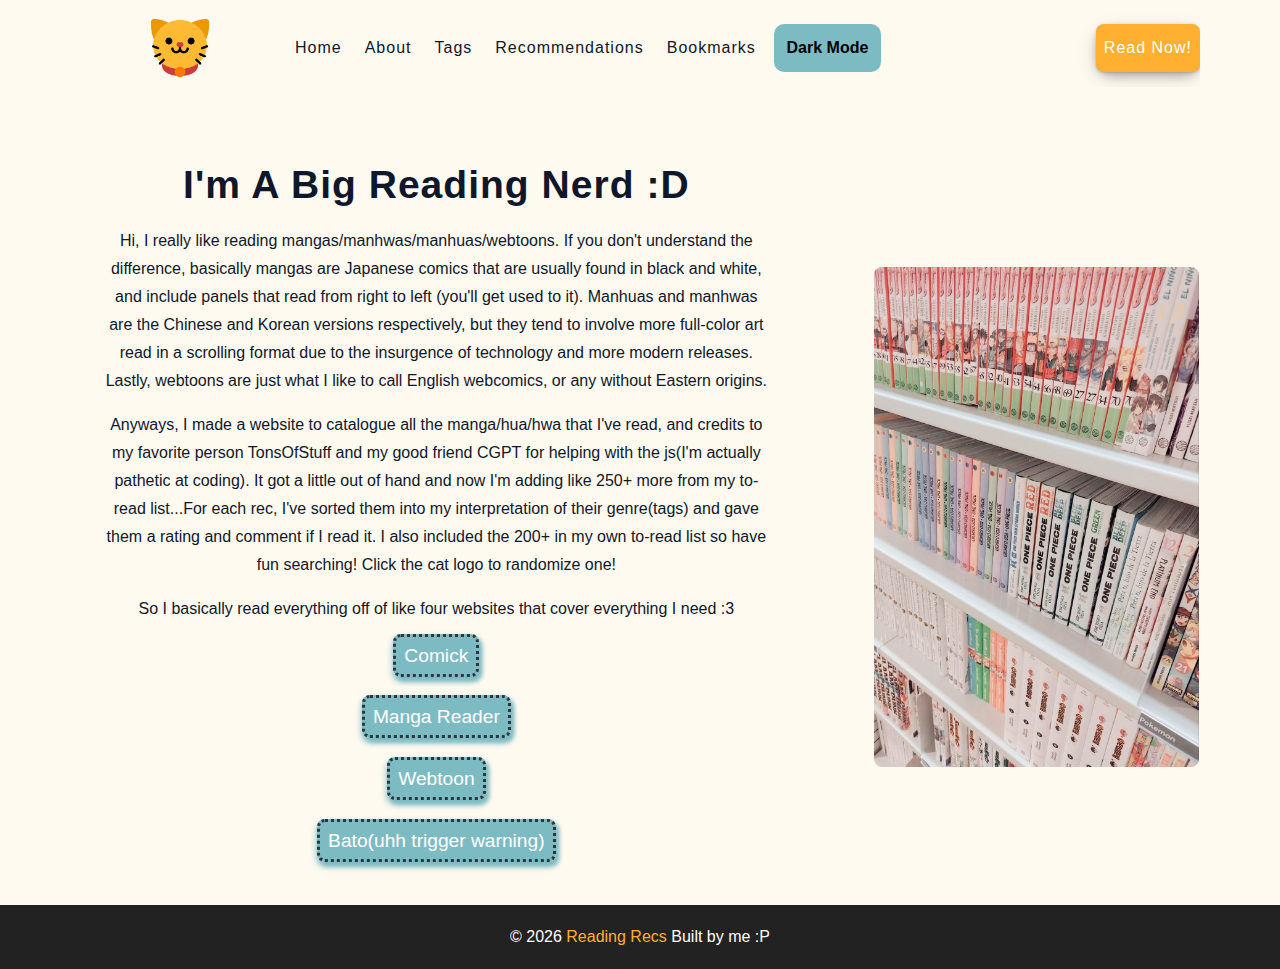
<file: starter/about.html>
<!DOCTYPE html>
<html lang="en">
  <head>
    <meta charset="UTF-8" />
    <meta http-equiv="X-UA-Compatible" content="IE=edge" />
    <meta name="viewport" content="width=device-width, initial-scale=1.0" />
    <title>About Me</title>
    <!-- favicon -->
    <link rel="shortcut icon" href="./assets/6988878.png" type="image/x-icon" />
    <!-- normalize -->
    <link rel="stylesheet" href="./css/normalize.css" />
    <!-- font-awesome -->
    <link
      rel="stylesheet"
      href="https://cdnjs.cloudflare.com/ajax/libs/font-awesome/5.14.0/css/all.min.css"
    />
    <!-- main css -->
    <link rel="stylesheet" href="./css/main.css" />
  </head>
  <body>
  <!--nav-->
  <nav class="navbar">
    <div class="nav-center">
      <!--header-->
      <div class="nav-header">
        <a id="randomize-btn" class="nav-logo">
          <img src="./assets/6988878.png" alt="homepage" style="scale:35%;">
        </a>
        <div id="random-result"></div>
        <button type="button" class="btn nav-btn">
          <i class="fas fa-align-justify"></i>
        </button>
      </div>  
      <!--links-->
      <div class="nav-links">
        <a href="index.html" class="nav-link">Home</a>
        <a href="about.html" class="nav-link">About</a>
        <a href="tags.html" class="nav-link">Tags</a>
        <a href="recommendations.html" class="nav-link">Recommendations</a>
        <a href="bookmarked.html" class="nav-link">Bookmarks</a>
         <div class="dark">
            <button class="toggle-btn" onclick="toggleMode()">Dark Mode</button>
        </div>
        <div class="nav-link contact-link">
          <a href="https://comick.io" target="_blank" class="btn">Read Now!</a>
        </div>
      </div> 
    </div>
    </nav>
  <!--end of nav-->
  <!--main-->
  <main class="page">
    <section class="about-page">
      <article>
      <h2>I'm a big reading nerd :D</h2>
      <p>Hi, I really like reading mangas/manhwas/manhuas/webtoons. If you don't understand the difference, basically mangas are Japanese comics that are usually found in black and white, and include panels that read from right to left (you'll get used to it). Manhuas and manhwas are the Chinese and Korean versions respectively, but they tend to involve more full-color art read in a scrolling format due to the insurgence of technology and more modern releases. Lastly, webtoons are just what I like to call English webcomics, or any without Eastern origins.</p>
      <p>Anyways, I made a website to catalogue all the manga/hua/hwa that I've read, and credits to my favorite person TonsOfStuff and my good friend CGPT for helping with the js(I'm actually pathetic at coding). It got a little out of hand and now I'm adding like 250+ more from my to-read list...For each rec, I've sorted them into my interpretation of their genre(tags) and gave them a rating and comment if I read it. I also included the 200+ in my own to-read list so have fun searching! Click the cat logo to randomize one!</p>
      <p>So I basically read everything off of like four websites that cover everything I need :3</p>
      <p><a href="https://comick.io"target="_blank">Comick</a><br><br><a href="https://mangareader.to"target="_blank">Manga Reader</a><br><br><a href="https://www.webtoons.com/en"target="_blank">Webtoon</a><br><br><a href="https://bato.to"target="_blank">Bato(uhh trigger warning)</a></p>

    </article>
      <img src="./assets/tumblr_2dc98547fb20e8bfc2a4847679f8c3bf_7de3ad00_540.jpg"style="max-height:500px; width:auto;" alt="about cover" class="img about-img">
    </section>
  </main>
  <!--end of main-->
  <!--footer-->
  <footer class="page-footer">
    <p>&copy; <span id="date"></span>
    <span class="footer-logo"> Reading Recs </span>
      Built by me :P
  </p>
  </footer>
  <!--end of footer-->
  <script src="./js/app.js"></script>
  </body>
</html>
</file>
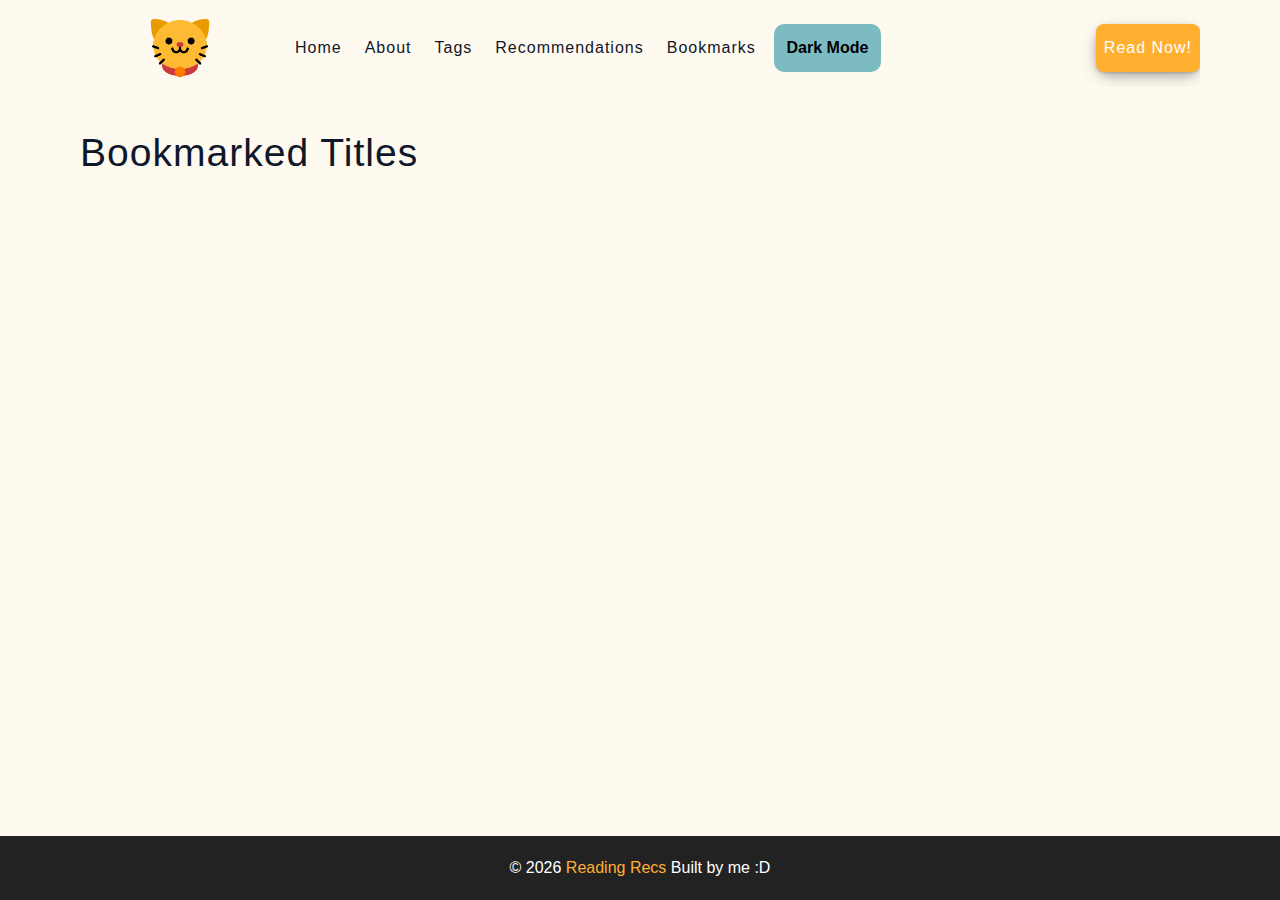
<file: starter/bookmarked.html>
<!DOCTYPE html>
<html lang="en">
  <head>
    <meta charset="UTF-8" />
    <meta http-equiv="X-UA-Compatible" content="IE=edge" />
    <meta name="viewport" content="width=device-width, initial-scale=1.0" />
    <title>Bookmarks</title>
    <!-- favicon -->
    <link rel="shortcut icon" href="./assets/6988878.png" type="image/x-icon" />
    <!-- normalize -->
    <link rel="stylesheet" href="./css/normalize.css" />
    <!-- font-awesome -->
    <link
      rel="stylesheet"
      href="https://cdnjs.cloudflare.com/ajax/libs/font-awesome/5.14.0/css/all.min.css"
    />
    <!-- main css -->
    <link rel="stylesheet" href="./css/main.css" />
  </head>
  <body>
  <!--nav-->
  <nav class="navbar">
    <div class="nav-center">
      <!--header-->
      <div class="nav-header">
        <a id="randomize-btn" class="nav-logo">
          <img src="./assets/6988878.png" alt="homepage" style="scale:35%;">
        </a>
        <div id="random-result"></div>
        <button type="button" class="btn nav-btn">
          <i class="fas fa-align-justify"></i>
        </button>
      </div>  
      <!--links-->
      <div class="nav-links">
        <a href="index.html" class="nav-link">Home</a>
        <a href="about.html" class="nav-link">About</a>
        <a href="tags.html" class="nav-link">Tags</a>
        <a href="recommendations.html" class="nav-link">Recommendations</a>
        <a href="bookmarked.html" class="nav-link">Bookmarks</a>
        <div class="dark">
            <button class="toggle-btn" onclick="toggleMode()">Dark Mode</button>
        </div>
        <div class="nav-link contact-link">
          <a href="https://comick.io" target="_blank" class="btn">Read Now!</a>
        </div>
      </div> 
    </div>
    </nav>
  <!--end of nav-->
  <!--main-->
  <main class="page">
<!--recs container-->
<h2>Bookmarked Titles</h2>
    <section class="recs-container" style="grid-template-columns: none;">

  
     <div class="recipes-list" id="list">
      <!--single recipe-->
    
     </div>
     <!--end recipes list-->


     </section>
    <!--end of recs container-->

  </main>
  <!--end of main-->
  <!--footer-->
  <footer class="page-footer">
    <p>&copy; <span id="date"></span>
    <span class="footer-logo"> Reading Recs </span>
      Built by me :D
  </p>
  </footer>
  <!--end of footer-->
  <script src="./js/app.js"></script>
  </body>
</html>
</file>
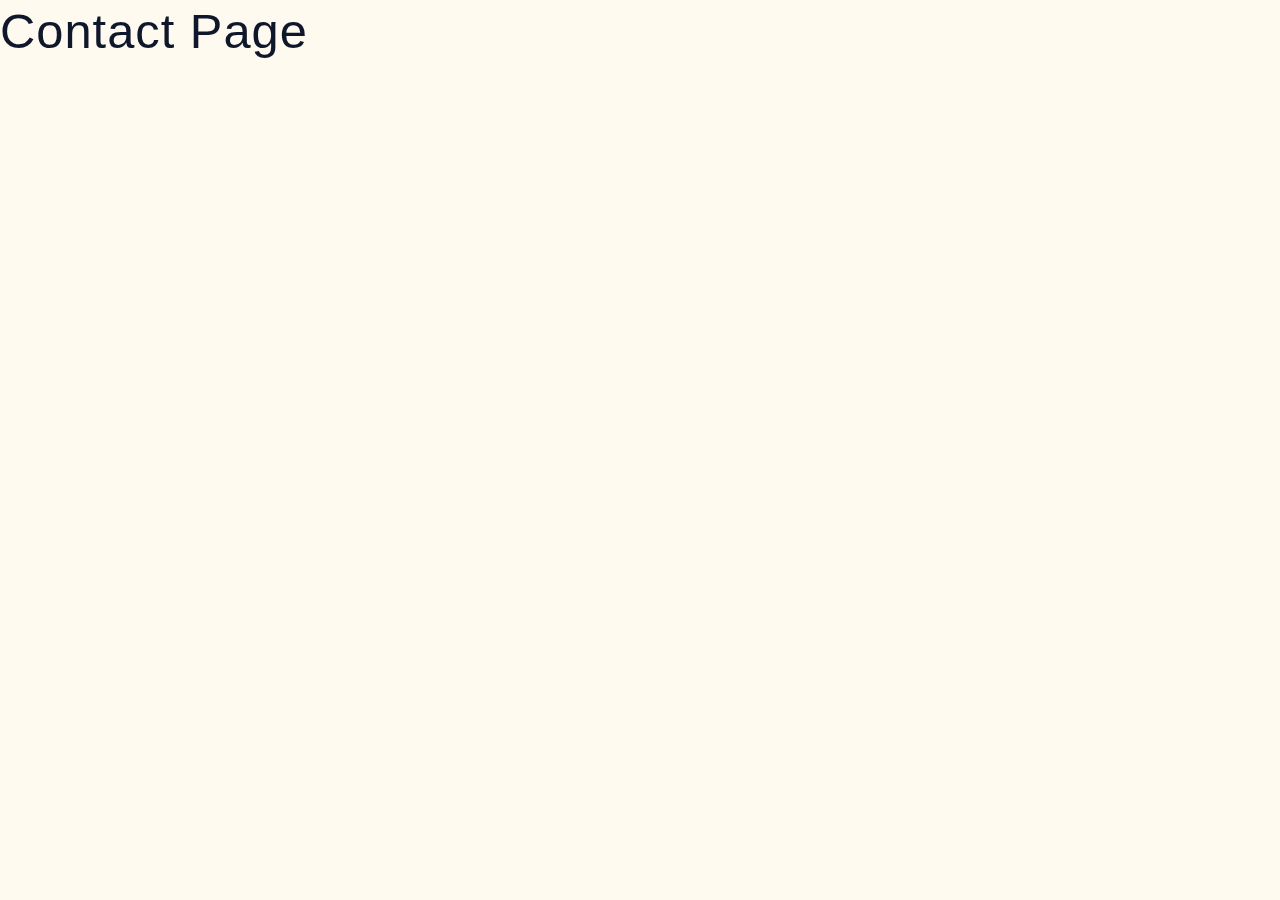
<file: starter/contact.html>
<!DOCTYPE html>
<html lang="en">
  <head>
    <meta charset="UTF-8" />
    <meta http-equiv="X-UA-Compatible" content="IE=edge" />
    <meta name="viewport" content="width=device-width, initial-scale=1.0" />
    <title>Contact || Starter</title>
    <!-- favicon -->
    <link rel="shortcut icon" href="./assets/favicon.ico" type="image/x-icon" />
    <!-- normalize -->
    <link rel="stylesheet" href="./css/normalize.css" />
    <!-- font-awesome -->
    <link
      rel="stylesheet"
      href="https://cdnjs.cloudflare.com/ajax/libs/font-awesome/5.14.0/css/all.min.css"
    />
    <!-- main css -->
    <link rel="stylesheet" href="./css/main.css" />
  </head>
  <body>
   <h1>Contact Page</h1>
    
  </body>
</html>
</file>
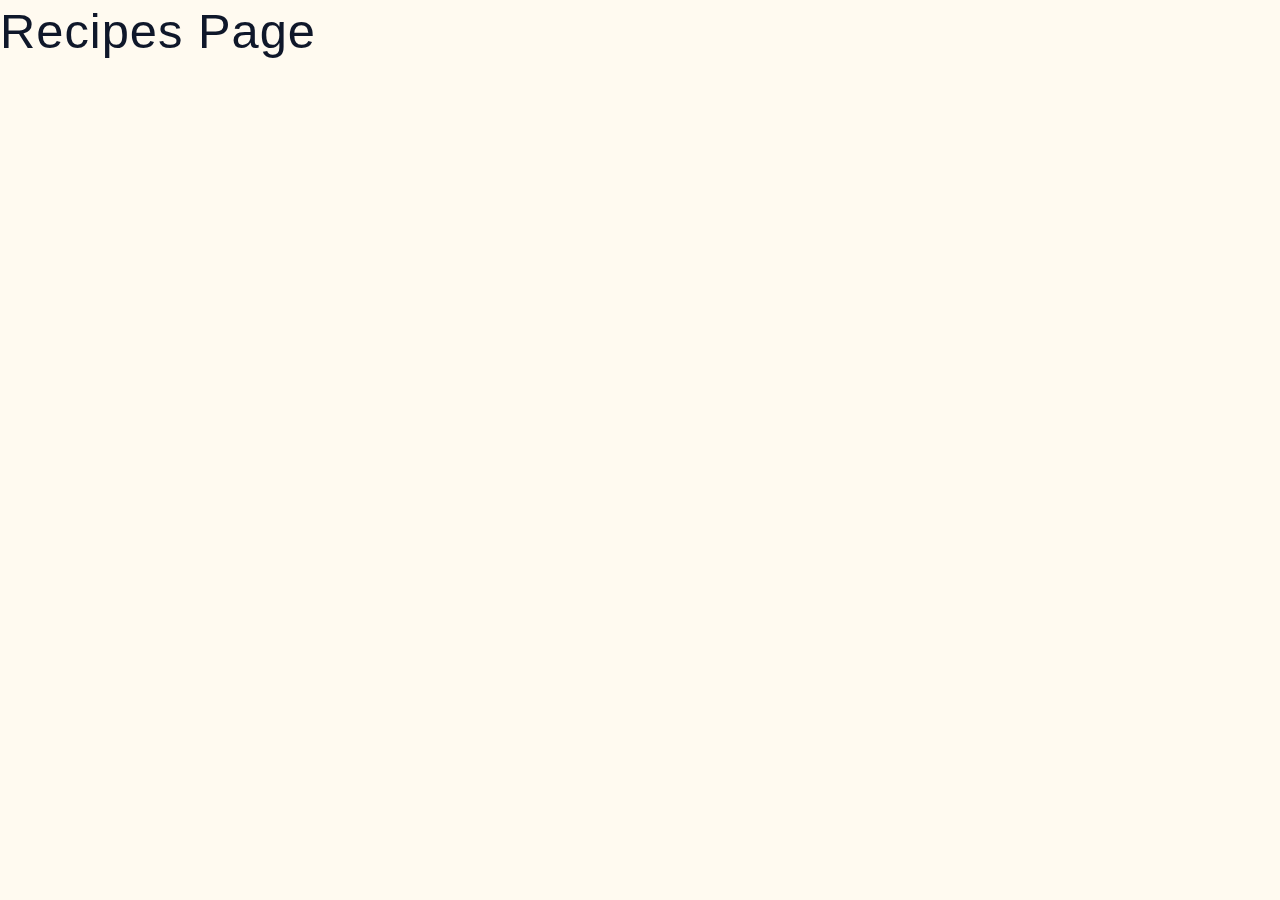
<file: starter/recipes.html>
<!DOCTYPE html>
<html lang="en">
  <head>
    <meta charset="UTF-8" />
    <meta http-equiv="X-UA-Compatible" content="IE=edge" />
    <meta name="viewport" content="width=device-width, initial-scale=1.0" />
    <title>Recipes || Starter</title>
    <!-- favicon -->
    <link rel="shortcut icon" href="./assets/favicon.ico" type="image/x-icon" />
    <!-- normalize -->
    <link rel="stylesheet" href="./css/normalize.css" />
    <!-- font-awesome -->
    <link
      rel="stylesheet"
      href="https://cdnjs.cloudflare.com/ajax/libs/font-awesome/5.14.0/css/all.min.css"
    />
    <!-- main css -->
    <link rel="stylesheet" href="./css/main.css" />
  </head>
  <body>
   <h1>Recipes Page</h1>
    
  </body>
</html>
</file>
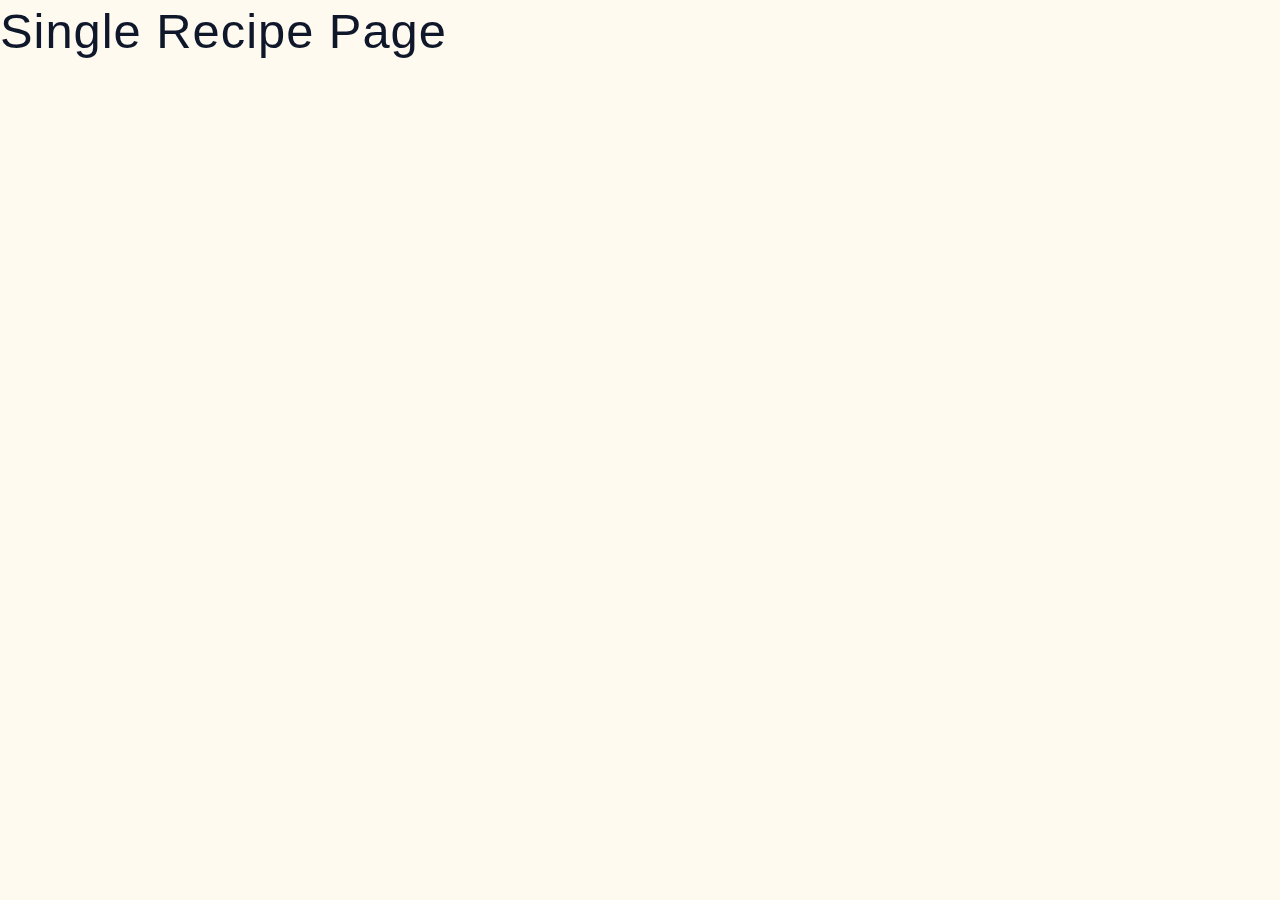
<file: starter/single-recipe.html>
<!DOCTYPE html>
<html lang="en">
  <head>
    <meta charset="UTF-8" />
    <meta http-equiv="X-UA-Compatible" content="IE=edge" />
    <meta name="viewport" content="width=device-width, initial-scale=1.0" />
    <title>Single Recipe || Starter</title>
    <!-- favicon -->
    <link rel="shortcut icon" href="./assets/favicon.ico" type="image/x-icon" />
    <!-- normalize -->
    <link rel="stylesheet" href="./css/normalize.css" />
    <!-- font-awesome -->
    <link
      rel="stylesheet"
      href="https://cdnjs.cloudflare.com/ajax/lib
      s/font-awesome/5.14.0/css/all.min.css"
    />
    <!-- main css -->
    <link rel="stylesheet" href="./css/main.css" />
  </head>
  <body>
   <h1>Single Recipe Page</h1>
    
  </body>
</html>
</file>
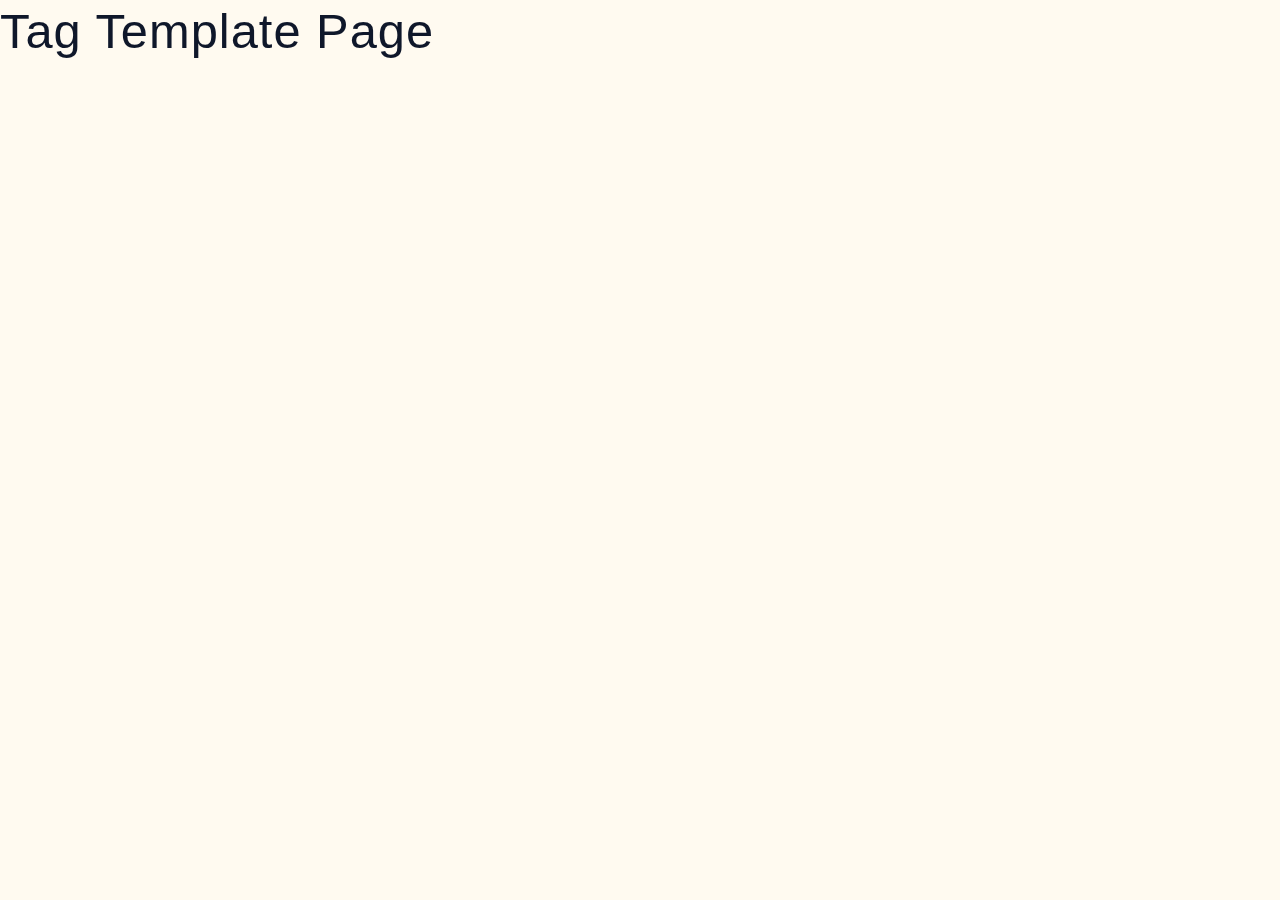
<file: starter/tag-template.html>
<!DOCTYPE html>
<html lang="en">
  <head>
    <meta charset="UTF-8" />
    <meta http-equiv="X-UA-Compatible" content="IE=edge" />
    <meta name="viewport" content="width=device-width, initial-scale=1.0" />
    <title>Beef|| Starter</title>
    <!-- favicon -->
    <link rel="shortcut icon" href="./assets/favicon.ico" type="image/x-icon" />
    <!-- normalize -->
    <link rel="stylesheet" href="./css/normalize.css" />
    <!-- font-awesome -->
    <link
      rel="stylesheet"
      href="https://cdnjs.cloudflare.com/ajax/libs/font-awesome/5.14.0/css/all.min.css"
    />
    <!-- main css -->
    <link rel="stylesheet" href="./css/main.css" />
  </head>
  <body>
   <h1>Tag Template Page</h1>
    
  </body>
</html>
</file>
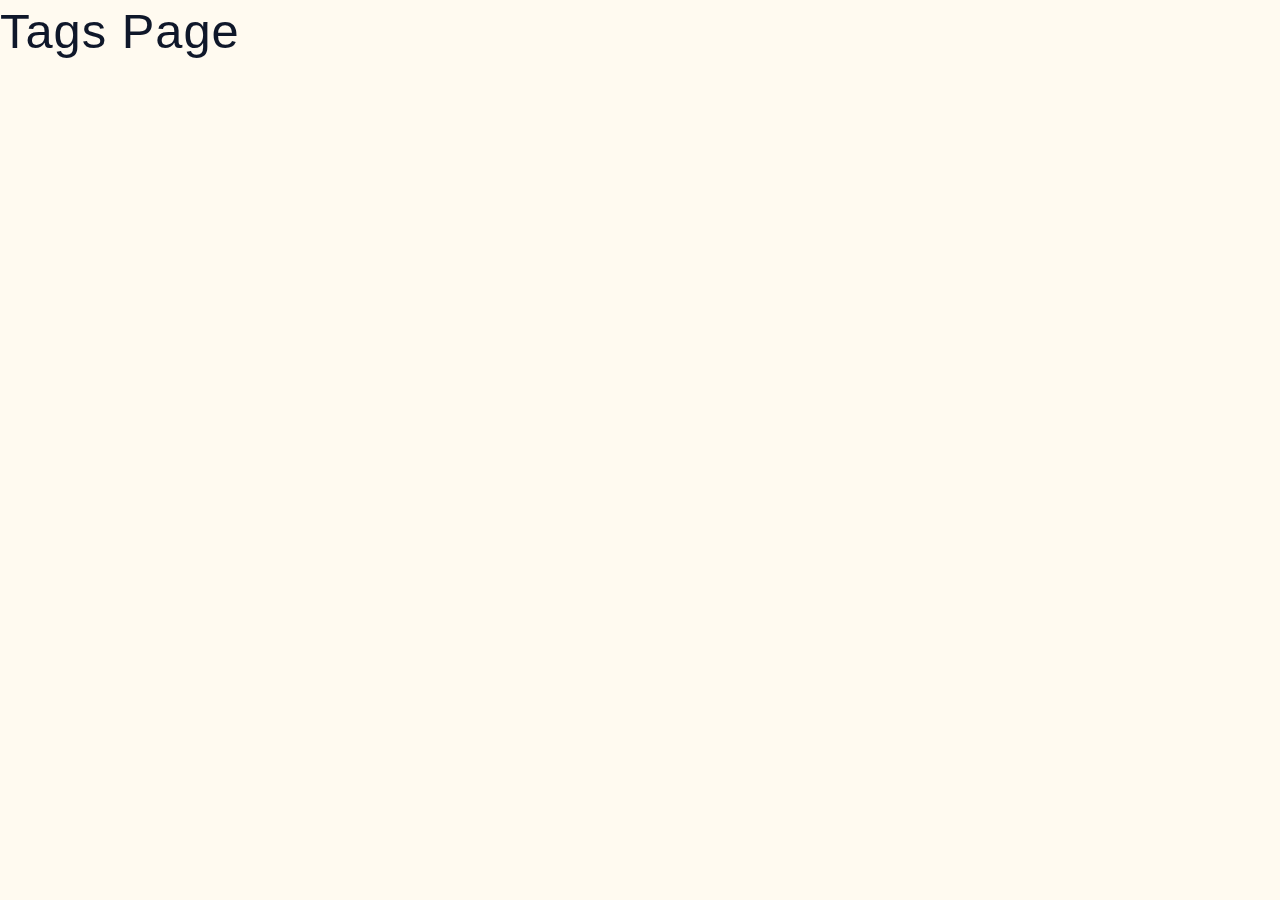
<file: starter/tags.html>
<!DOCTYPE html>
<html lang="en">
  <head>
    <meta charset="UTF-8" />
    <meta http-equiv="X-UA-Compatible" content="IE=edge" />
    <meta name="viewport" content="width=device-width, initial-scale=1.0" />
    <title>Tags || Starter</title>
    <!-- favicon -->
    <link rel="shortcut icon" href="./assets/favicon.ico" type="image/x-icon" />
    <!-- normalize -->
    <link rel="stylesheet" href="./css/normalize.css" />
    <!-- font-awesome -->
    <link
      rel="stylesheet"
      href="https://cdnjs.cloudflare.com/ajax/libs/font-awesome/5.14.0/css/all.min.css"
    />
    <!-- main css -->
    <link rel="stylesheet" href="./css/main.css" />
  </head>
  <body>
   <h1>Tags Page</h1>
    
  </body>
</html>
</file>
<file: starter/css/main.css>
*,
::after,
::before {
  box-sizing: border-box;
}
/* fonts */

@import url('https://fonts.googleapis.com/css2?family=Roboto:wght@400;500;600&family=Montserrat&display=swap');
html {
  font-size: 100%;
} /*16px*/

:root {
  /* colors */
  --primary-100: #ffffff;
  --primary-200: #ffecc9;
  --primary-300: #ffd87d;
  --primary-400: #2c363f;
  --primary-500: #ffb031;
  --primary-600: #ff9615;
  --primary-700: #ff2600;
  --primary-800: #7dbbc3;
  --primary-900: #522c00;

  /* grey */
  --grey-50: #f8fafc;
  --grey-100: #f1f5f9;
  --grey-200: #e2e8f0;
  --grey-300: #cbd5e1;
  --grey-400: #94a3b8;
  --grey-500: #64748b;
  --grey-600: #475569;
  --grey-700: #334155;
  --grey-800: #1e293b;
  --grey-900: #0f172a;
  /* rest of the colors */
  --black: #222;
  --white: #fff;
  --red-light: #f8d7da;
  --red-dark: #842029;
  --green-light: #d1e7dd;
  --green-dark: #0f5132;

  /* fonts  */
  --headingFont: 'Roboto', sans-serif;
  --bodyFont: 'Nunito', sans-serif;
  --smallText: 0.7em;
  /* rest of the vars */
  --backgroundColor: var(--grey-50);
  --textColor: var(--grey-900);
  --borderRadius: 0.5rem;
  --letterSpacing: 1px;
  --transition: 0.3s ease-in-out all;
  --max-width: 1120px;
  --fixed-width: 600px;

  /* box shadow*/
  --shadow-1: 0 1px 3px 0 rgba(0, 0, 0, 0.1), 0 1px 2px 0 rgba(0, 0, 0, 0.06);
  --shadow-2: 0 4px 6px -1px rgba(0, 0, 0, 0.1),
    0 2px 4px -1px rgba(0, 0, 0, 0.06);
  --shadow-3: 0 10px 15px -3px rgba(0, 0, 0, 0.1),
    0 4px 6px -2px rgba(0, 0, 0, 0.05);
  --shadow-4: 0 20px 25px -5px rgba(0, 0, 0, 0.1),
    0 10px 10px -5px rgba(0, 0, 0, 0.04);
}

body {
  background: var(--backgroundColor);
  font-family: var(--bodyFont);
  font-weight: 400;
  line-height: 1.75;
  color: var(--textColor);
  background-color: floralwhite;
}

/*=========
Toggle Button
=========*/
.toggle-btn {
  position: absolute;
  top: 2rem;
  right: 6rem;
  padding: 0.9rem 0.8rem;
  cursor: pointer;
  background-color: var(--primary-800);
  border: none;
  border-radius: 10px;
  font-weight: bold;
  margin-left:10px;
}
.toggle-btn:hover{
  background-color: var(--primary-400);
  color: floralwhite;
}

@media screen and (min-width:992px) {
  .toggle-btn{
    position: relative;
    top:auto;
    right: auto;
  }
}
body.dark{
  background-color: #121212;
  color: floralwhite;
}
body.dark a{
  color: var(--primary-800);
}
body.dark a:hover{
  color: var(--grey-200);
}
body.dark #desc{
  color: var(--primary-800);
}
body.dark nav a ,body.dark .rec-tags a, body.dark .btn{
  color: floralwhite;
}
body.dark #author, body.dark #dateOfRelease, body.dark #status{
  color: var(--grey-200);
}
body.dark .hero-container{
  background: rgba(0, 0, 0, 0.1);
}
body.dark .hero-text{
  color: #121212;
}
body.dark footer{
  color:#aaa;
  border-top: 1px solid #333;
}
body.dark h5, body.dark p, body.dark .type{
  color: floralwhite;
}

body.dark nav{
  border-bottom: 1px solid #333;
}
body.dark .toggle-btn{
  background-color: var(--primary-400);
  color: floralwhite;
}
body.dark .toggle-btn:hover{
  background-color: var(--primary-800);
  color: #333;}
body.dark .rec-hero{
  border-bottom:2px solid floralwhite;
}

/*=========
End Toggle Button
=========*/

p {
  margin-top: 0;
  margin-bottom: 1rem;
}

h1,
h2,
h3,
h4,
h5 {
  margin: 0;
  margin-bottom: 1rem;
  font-family: var(--headingFont);
  font-weight: 400;
  line-height: 1.3;
  text-transform: capitalize;
  letter-spacing: var(--letterSpacing);
}

h1 {
  margin-top: 0;
  font-size: 3.052rem;
}

h2 {
  font-size: 2.441rem;
}

h3 {
  font-size: 1.953rem;
}

h4 {
  font-size: 1.563rem;
}

h5 {
  font-size: 1.25rem;
}

small,
.text-small {
  font-size: var(--smallText);
}

a {
  text-decoration: none;
}
ul {
  list-style-type: none;
  padding: 0;
}

.img {
  width: 100%;
  display: block;
  object-fit: cover;
}
/* buttons */

.btn {
  cursor: pointer;
  color: var(--white);
  background: var(--primary-500);
  border: transparent;
  border-radius: var(--borderRadius);
  letter-spacing: var(--letterSpacing);
  padding: 0.375rem 0.75rem;
  box-shadow: var(--shadow-1);
  transition: var(--transtion);
  text-transform: capitalize;
  display: inline-block;
}
.btn:hover {
  background: var(--primary-700);
  box-shadow: var(--shadow-3);
}
.btn-hipster {
  color: var(--primary-500);
  background: var(--primary-200);
}
.btn-hipster:hover {
  color: var(--primary-200);
  background: var(--primary-700);
}
.btn-block {
  width: 100%;
}

/* alerts */
.alert {
  padding: 0.375rem 0.75rem;
  margin-bottom: 1rem;
  border-color: transparent;
  border-radius: var(--borderRadius);
}

.alert-danger {
  color: var(--red-dark);
  background: var(--red-light);
}
.alert-success {
  color: var(--green-dark);
  background: var(--green-light);
}
/* form */

.form {
  width: 90vw;
  max-width: var(--fixed-width);
  background: var(--white);
  border-radius: var(--borderRadius);
  box-shadow: var(--shadow-2);
  padding: 2rem 2.5rem;
  margin: 3rem auto;
}
.form-label {
  display: block;
  font-size: var(--smallText);
  margin-bottom: 0.5rem;
  text-transform: capitalize;
  letter-spacing: var(--letterSpacing);
}
.form-input,
.form-textarea {
  width: 100%;
  padding: 0.375rem 0.75rem;
  border-radius: var(--borderRadius);
  background: var(--backgroundColor);
  border: 1px solid var(--grey-200);
}

.form-row {
  margin-bottom: 1rem;
}

.form-textarea {
  height: 7rem;
}
::placeholder {
  font-family: inherit;
  color: var(--grey-400);
}
.form-alert {
  color: var(--red-dark);
  letter-spacing: var(--letterSpacing);
  text-transform: capitalize;
}
/* alert */

@keyframes spinner {
  to {
    transform: rotate(360deg);
  }
}

.loading {
  width: 6rem;
  height: 6rem;
  border: 5px solid var(--grey-400);
  border-radius: 50%;
  border-top-color: var(--primary-500);
  animation: spinner 0.6s linear infinite;
}
.loading {
  margin: 0 auto;
}
/* title */

.title {
  text-align: center;
}

.title-underline {
  background: var(--primary-500);
  width: 7rem;
  height: 0.25rem;
  margin: 0 auto;
  margin-top: -1rem;
}

/*
=============== 
Navbar
===============
*/
.navbar{
  display:flex;
  justify-content:center;
  align-items:center;
}
.nav-center{
  width:90vw;
  max-width:var(--max-width);
}
.nav-header{
  height: 6rem;
  display:flex;
  justify-content: space-between;
  align-items: center;
}
.nav-logo{
  display:flex;
  align-items: center;
}
.nav-logo:hover{
  animation: shake 0.5s;
  animation-iteration-count: infinite;
}
@keyframes shake {
  0% { transform: translate(1px, 1px) rotate(0deg); }
  10% { transform: translate(-1px, -2px) rotate(-1deg); }
  20% { transform: translate(-3px, 0px) rotate(1deg); }
  30% { transform: translate(3px, 2px) rotate(0deg); }
  40% { transform: translate(1px, -1px) rotate(1deg); }
  50% { transform: translate(-1px, 2px) rotate(-1deg); }
  60% { transform: translate(-3px, 1px) rotate(0deg); }
  70% { transform: translate(3px, 1px) rotate(-1deg); }
  80% { transform: translate(-1px, -1px) rotate(1deg); }
  90% { transform: translate(1px, 2px) rotate(0deg); }
  100% { transform: translate(1px, -2px) rotate(-1deg); }
}
.nav-header img{
  width:200px;

}
.nav-btn{
  padding:0.15rem 0.75rem;
}
.nav-btn i {
  font-size:1.25reml
}
.nav-links {
  display: flex;
  flex-direction: column;
  /* todo*/
  height:0;
  overflow:hidden;
  transition:var(--transition);
}
.show-links{
  height:460px;

}
.nav-link{
  display:block;
  text-align: center;
  text-transform: captalize;
  letter-spacing: var(--letterSpacing);
  color: var(--grey-900);
  padding: 1rem 0;
  margin: 15px;
  border-top: 1px solid var(--grey-500);
  transition: var(--transition);
}
.nav-link:hover{
  color:var(--primary-500)
}
.contact-link a{
  padding:0.15rem 1 rem;
}

@media screen and (min-width:992px) {
  .nav-btn{
    display:none;
  }
  .contact-link a{
    padding:0.6rem 0.5rem;
  }
  
  .navbar{
    height:6rem;
  }
  .nav-center{
    display:flex;
    align-items: center;
  }
  .nav-header{
    height: auto;
    margin-right: 0rem;
  }
  .nav-links{
    height:auto;
    flex-direction: row;
    align-items: center;
    width: 100%;
  }
  .nav-link{
    padding: 0;
    border-top: none;
    margin-right: 0.5rem;
    font-size: 1rem;
  }
  .contact-link{
    margin-left: auto;
    margin-right: 0;
    border-radius: 15px;
    box-shadow: 0 4px 8px 0 rgba(0, 0, 0, 0.2), 0 6px 20px 0 rgba(0, 0, 0, 0.15);
  }
}
/*
=============== 
Page
===============
*/
.page{
  width: 90vw;
  max-width: var(--max-width) ;
  margin: 0 auto;
  padding-top: 2rem;
  min-height: calc(100vh - (6rem + 4rem));

}
.page h4{
  font-weight: 500;
}
.page h1{
  font-weight: 600;
}
/*
=============== 
Footer
===============
*/
.page-footer{
  height: 4rem;
  display:flex;
  justify-content: center;
  align-items: center;
  background-color: var(--black);
  color: var(--white);
}
.page-footer p{
  margin-bottom: 0;
}
.footer-logo {
  color: var(--primary-500);
}
/*
=============== 
HERO
===============
*/
.hero{
  height:40vh;
  background: url('../assets/header.jpg') center/cover no-repeat;
  margin-bottom:2rem;
  border-radius: var(--borderRadius);
  position:relative;
  box-shadow: 0 4px 8px 0 rgba(0, 0, 0, 0.2), 0 6px 20px 0 rgba(0, 0, 0, 0.15);
  
}
.hero-container{
  position:absolute;
  width:100%;
  height:100%;
  top:0;
  left:0;
  background: rgba(0, 0, 0, 0.4);
  border-radius:var(--borderRadius);
  display:flex;
  align-items: center;
  justify-content:center;
  
}

.hero-text{
  text-align:center;
  font-weight: bolder;
  color:var(--primary-100)
}
.hero-text:hover{
  transform: rotateZ(359.9deg);
  transition: var(--transition);
}
@media screen and (min-width:768px) {
  .hero-text h1{
    font-size:4rem;
    margin-bottom:0;
  }
}
/*
=============== 
Reads
===============
*/

.recs-container {
  display: grid;
  gap: 2rem 1rem;

}
.recipes-list {
  display: grid;
  gap: 2rem 1rem;
  padding-bottom: 3rem;

}
.tags-container {
  order: 1;
  display: flex;
  flex-direction: column;
  padding-bottom: 2rem;

}
.tags-container h4 {
  margin-bottom: 0.5rem;
  font-weight: 500;

}
.tags-list {
  display: grid;
  grid-template-columns: 1fr 1fr 1fr;

}
.tags-list a {
  text-transform: capitalize;
  display: block;
  color: var(--grey-500);
  transition: var(--transition);
}
.tags-list a:hover {
  color: var(--primary-800);
}
.recipe {
  display: block;
}
.recipe-img {
  height: 30rem;
  width:auto;
  max-width: 310px;
  margin:auto;
  border-radius:10px;
  margin-bottom: 0.8rem;
   box-shadow: 0 4px 8px 0 rgba(0, 0, 0, 0.2), 0 6px 20px 0 rgba(0, 0, 0, 0.15);
}
.recipe-img:hover{
  scale: 105%;
  transition: var(--transition);
}
.recipe h5 {
  text-align: center;
  font-weight: 600;
  margin-bottom: 0;
  margin-top: 0.20rem;
  line-height: 1;
  color: var(--grey-700);
}
.recipe h5:hover{
  color: var(--primary-700);
}
.recipe h6{
  text-align: right;
}
.recipe p {
  text-align: center;
  font-size:18px ;
  margin-bottom: 0;
  line-height: 1;
  color: var(--grey-500);
  margin-top: 0.3rem;
  letter-spacing: var(--letterSpacing);
}
@media screen and (min-width: 557px) {
  .recipes-list {
    grid-template-columns: 1fr 1fr ;
  }
  .recipe h5, .recipe p {
    text-align: left;
  }
  .recipe-img {
    height: 20rem;
    width: auto;
    max-width: 210px;
  }
}
@media screen and (min-width: 900px) {
  .recs-container {
    grid-template-columns: 200px 1fr;
    gap: 1rem;
  }
  .recipes-list {
    grid-template-columns: 1fr 1fr 1fr;
  }
  .recipe p {
    font-size: 18px;
  }
  .tags-container {
    order: 0;
    /* background: blue; */
  }
  .tags-list {
    grid-template-columns: 1fr;
  }
}
@media screen and (min-width:1200px) {
  .recipes-list{
    grid-template-columns: 1fr 1fr 1fr 1fr;
  }
  .recipe p{
    font-size: 1.15rem;
  }
}
/*
=============== 
Error
===============
*/
.error-page{
  text-align:center;
  padding-top: 5rem;
}
.error-page h1{
  font-size:9rem;

}
/*
=============== 
About
===============
*/
.about-page h2{
  font-weight: bold;
  text-align: center;
}

.about-page p a{
  padding: 8px;
  border: 3px dotted var(--primary-400);
  font-size: larger;
  background-color: var(--primary-800);
  border-radius: var(--borderRadius);
  margin: auto;
  color: white;
    box-shadow: 3px 4px 4px 0 #7dbbc3, 0 4px 7px 0 #7dbbc3;
}
.about-page p {
  text-align: center;
  max-width: 50em;
  margin-left: 1.5rem;
  margin-right: 1.5rem;
}

.about-page{
  margin: auto;
  padding-top: 2rem;
  display:grid;
  gap:2rem 5rem;
  padding-bottom:2rem;
  text-align: center;
}
.about-img{
  border-radius: var(--borderRadius);
  height:300px;
  margin: auto;
  margin-bottom: 5rem;
}

@media screen and (min-width:992px){
  .about-page{
    grid-template-columns: 3fr 1fr;
    align-items: center;
  }
  .about-img{
    height: 100%;
    margin: 1px;
  }
}


/*
=============== 
Contact Page
===============
*/
.contact-form{
  width: 100%;
  margin: 0;
}
.contact-container{
  display: grid;
  gap:2rem 3rem;
  padding-bottom: 3rem;
}
@media screen and (min-width:992px) {
  .contact-container{
    grid-template-columns:1fr 450px;
    align-items: center;
  }
}
/*
=============== 
Tags Page
===============
*/
.tags-wrapper{
  display: grid;
  gap: 2rem;
  padding-bottom: 3rem;
}
.tag{
  background-color: var(--grey-500);
  border-radius: var(--borderRadius);
  text-align: center;
  color: white;
  transition: var(--transition);
  padding:0.75rem 0;
}
.tag:hover{
  background:var(--primary-800);
}
.tag h5, .tag p{
  margin-bottom: 0;
}
.tag h5{
  font-weight: 600;
}
@media screen and (min-width:576px) {
  .tags-wrapper{
    grid-template-columns: 1fr 1fr;
  }
}
@media screen and (min-width:992px) {
  .tags-wrapper{
    grid-template-columns: 1fr 1fr 1fr;
  }
}
.recipes-list h5{
  text-align: center;
}
.recipes-list p {
  text-align: center;
}

/*
=============== 
Single rec
===============
*/
.rec-hero{
  display: grid;
  gap: 0.1rem; 
  padding-bottom: 50px;
  border-bottom:2px solid #0f172a;
}
.rec-hero-img{
  height: 420px;
  max-width:290px;
  width: auto;
  margin: auto;
  margin-bottom: 30px;
  border-radius: var(--borderRadius);
  display: grid;
  box-shadow: 3px 4px 6px 0 #7dbbc3, 0 6px 10px 0 #7dbbc3;
  
}


.rec-hero-img:hover{
  scale: 110%;
  transform: rotateY(359deg);
  transition: var(--transition);
}
.rec-hero h2{
  font-weight: 800;
  text-align: center;
  margin-bottom: 10px;
}
.rec-hero p{
  color: var(--primary-800);
  font-weight: 550;
  font-size: 30px;
  text-align: center;
  margin-bottom: 10px;
}

.headermini{
  display:flex;
  justify-content:center;
  align-items:center;
}
.type{
  margin-right: 2rem;
  font-size: larger;
  color: var(--grey-700);
}

.bookmark-icon{
  display: flex;
  color: var(--primary-500);
  justify-content: center;
  font-size:1.9em;
  margin: 0;
}
.bookmark-icon i:hover{
  color: var(--primary-700);
}
.page h3{
  font-weight: bold;
  font-size: 40px;
  margin-left: 2.5rem;
}

.rec-icons {
  display: grid;
  grid-template-columns: 1fr 1fr 1fr;
  gap: 1rem;
  margin: 1.5rem 0;
  text-align: center;
}
.rec-icons i {
  font-size:1.5rem;
  color: var(--primary-500);
  scale: 110%;
}
.rec-icons h5, .rec-icons p {
  margin-bottom: 2px;
  font-size: 1rem;
}
.rec-icons p {
  color: var(--grey-600);
  padding-bottom: 20px;
  font-size: 0.95em;
}
.rec-tags{
  display: flex;
  align-items: center;
  flex-wrap: wrap;
  font-size: 0.9em;
  font-weight: 600;
}
.rec-tags a{
  background-color: var(--primary-500);
  border-radius: var(--borderRadius);
  color: white;
  padding: 0.1rem 0.5rem;
  margin: 0 0.3rem;
  margin-bottom: 4px;
  text-transform: capitalize;
}
.rec-tags a:hover{
  background-color:#7dbbc3;
}
@media screen and (min-width:576px) {
  .tags-wrapper{
    grid-template-columns: 1fr 1fr;
  }
}
@media screen and (min-width:992px) {
  .rec-hero{
    grid-template-columns: 4fr 5fr;
    align-items: center;
  }
}
  
.rec-content{
  padding: 3rem 0;
  display: grid;
  gap: 2rem 5rem;
  
}
.rec-content h4{
  color: var(--primary-800);
  font-weight: 500;
}
@media screen and (min-width:992px) {
  .rec-content{
    grid-template-columns: 5fr 3fr;
  }
}
.single-summary header{
  display: grid;
  grid-template-columns: auto 1fr;
  gap: 1.5rem;
  align-items: center;
}

.single-summary header p {
  text-transform: uppercase;
  font-weight: 600;
  color: var(--primary-500);
  margin-bottom: 0;
}
.single-summary p {
  color: var(--grey-700);
}

.single-summary header div {
  height: 2px;
  background: var(--grey-300);
}

.second-column {
  display: grid;
  row-gap: 2rem;
}
.second-column p{
  color: var(--grey-700);
}
/*
=============== 

===============
*/
</file>
